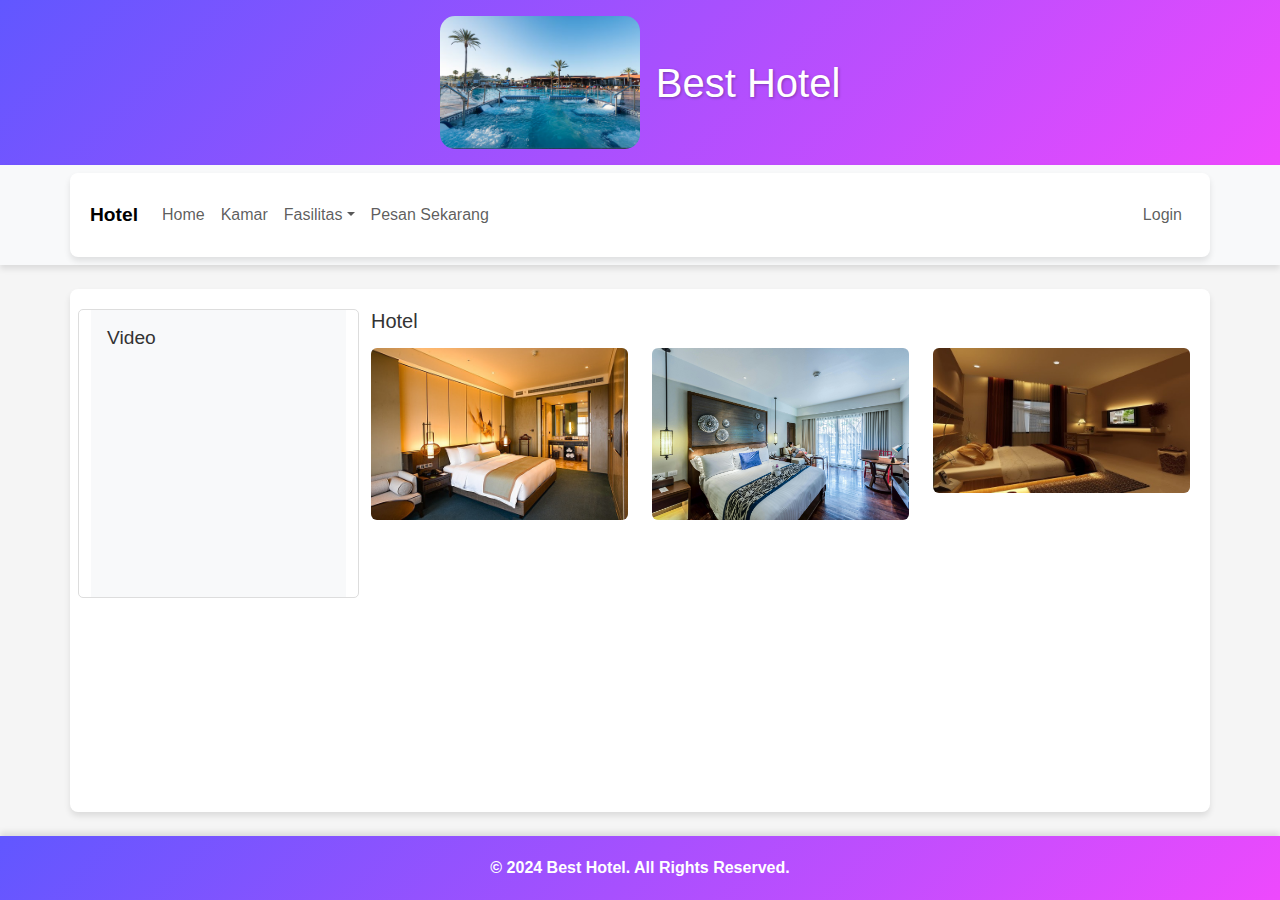
<file: index.html>
<!DOCTYPE html>
<html lang="en">
<head>
    <meta charset="UTF-8">
    <meta name="viewport" content="width=device-width, initial-scale=1.0">
    <title>Hotel Website</title>
    <link href="css/bootstrap.min.css" rel="stylesheet">
    <link rel="stylesheet" href="style.css">
    <style>
        /* Custom styles for dropdowns */
        .dropdown-submenu {
            position: relative;
        }

        .dropdown-submenu > .dropdown-menu {
            top: 0;
            left: 100%;
            margin-top: -0.125rem;
        }

        .dropdown-submenu:hover > .dropdown-menu {
            display: block;
        }
    </style>
</head>
<body>
    <!-- Header -->
    <header class="bg-dark text-white text-center py-3">
        <div class="d-flex align-items-center justify-content-center">
            <img src="img/logo.png" alt="Hotel Logo" class="me-3" style="width: 200px; height: auto; border-radius: 15px;">
            <h1 class="mb-0">Best Hotel</h1>
        </div>
    </header>

    <!-- Navigation Menu -->
<nav class="navbar navbar-expand-lg navbar-light bg-light">
    <div class="container">
        <a class="navbar-brand" href="#">Hotel</a>
        <button class="navbar-toggler" type="button" data-bs-toggle="collapse" data-bs-target="#navbarNav" aria-controls="navbarNav" aria-expanded="false" aria-label="Toggle navigation">
            <span class="navbar-toggler-icon"></span>
        </button>
        <div class="collapse navbar-collapse" id="navbarNav">
            <ul class="navbar-nav me-auto">
                <li class="nav-item"><a class="nav-link" href="#" id="homeLink">Home</a></li>
                <li class="nav-item"><a class="nav-link" href="#" id="kamarLink">Kamar</a></li>
                <li class="nav-item dropdown">
                    <a class="nav-link dropdown-toggle" href="#" id="fasilitasDropdown" role="button" data-bs-toggle="dropdown" aria-expanded="false">Fasilitas</a>
                    <ul class="dropdown-menu" aria-labelledby="fasilitasDropdown">
                        <li><a class="dropdown-item" href="javascript:void(0)" id="petualanganalamLink">Petualangan Alam</a></li>
                        <li class="dropdown-submenu">
                            <a class="dropdown-item dropdown-toggle" href="#">Kolam Renang</a>
                            <ul class="dropdown-menu">
                                <li><a class="dropdown-item" href="javascript:void(0)" id="sumberAirPanasLink">Sumber Air Panas</a></li>
                                <li class="dropdown-submenu">
                                    <a class="dropdown-item dropdown-toggle" href="#">Kolam Anak & Dewasa</a>
                                    <ul class="dropdown-menu">
                                        <li><a class="dropdown-item" href="javascript:void(0)" id="reguler">Reguler</a></li>
                                        <li><a class="dropdown-item" href="javascript:void(0)" id="premium">Premium</a></li>
                                    </ul>
                                </li>
                            </ul>
                        </li>
                        <li><a class="dropdown-item" href="javascript:void(0)" id="RuangRapat">Ruang Rapat</a></li>
                        <li><a class="dropdown-item" href="javascript:void(0)" id="PusatKebugaran">Pusat Kebugaran</a></li>
                    </ul>
                </li>
                <li class="nav-item"><a class="nav-link" href="#" id="pesanLink">Pesan Sekarang</a></li>
            </ul>
            <ul class="navbar-nav">
                <li class="nav-item"><a class="nav-link" href="javascript:void(0)" id="loginLink">Login</a></li>
            </ul>
        </div>
    </div>
</nav>

<!-- Main Content -->
<div class="container my-4">
    <div class="row">
        <!-- Left Sidebar (Video Section) -->
        <aside class="col-md-3" id="leftbar">
            <div class="bg-light p-3">
                <h5>Video</h5>
                <iframe width="100%" height="215" src="https://www.youtube.com/embed/4g4JhbgCZT0" frameborder="0" allow="accelerometer; autoplay; clipboard-write; encrypted-media; gyroscope; picture-in-picture" allowfullscreen></iframe>
            </div>
        </aside>

        <!-- Main Content -->
        <main class="col-md-9" id="mainContent">
            <div class="row">
                <h5>Hotel</h5>
                <div class="col-md-4 mb-3">
                    <img src="img/1.jpg" class="img-fluid rounded" alt="Room 1">
                </div>
                <div class="col-md-4 mb-3">
                    <img src="img/2.jpg" class="img-fluid rounded" alt="Room 2">
                </div>
                <div class="col-md-4 mb-3">
                    <img src="img/3.jpg" class="img-fluid rounded" alt="Room 3">
                </div>
            </div>
        </main>
    </div>
</div>

<!-- footer -->
<footer class="text-center">
    <p class="mb-0">&copy; 2024 Best Hotel. All Rights Reserved.</p>
  </footer>

<!-- Bootstrap JS -->
<script src="js/bootstrap.bundle.min.js"></script>
<script>
    document.getElementById('loginLink').addEventListener('click', function() {
        document.getElementById('leftbar').style.display = 'none'; // Sembunyikan leftbar
        fetch('pages/login.html')
        .then(response => response.text())
        .then(html => {
            document.getElementById('mainContent').innerHTML = html;
        })
        .catch(error => console.error('Error loading login page:', error));
    });

    document.getElementById('kamarLink').addEventListener('click', function() {
        document.getElementById('leftbar').style.display = 'none'; // Sembunyikan leftbar
        fetch('pages/kamar.html')
        .then(response => response.text())
        .then(html => {
            document.getElementById('mainContent').innerHTML = html;
        })
        .catch(error => console.error('Error loading room page:', error));
    });

    document.getElementById('homeLink').addEventListener('click', function() {
        document.getElementById('leftbar').style.display = 'block'; // Tampilkan kembali leftbar
        document.getElementById('mainContent').innerHTML = `
            <div class="row">
                <h5>Home</h5>
                <div class="col-md-4 mb-3">
                    <img src="img/1.jpg" class="img-fluid rounded" alt="Room 1">
                </div>
                <div class="col-md-4 mb-3">
                    <img src="img/2.jpg" class="img-fluid rounded" alt="Room 2">
                </div>
                <div class="col-md-4 mb-3">
                    <img src="img/3.jpg" class="img-fluid rounded" alt="Room 3">
                </div>
            </div>
        `;
    });

    document.getElementById('pesanLink').addEventListener('click', function() {
        document.getElementById('leftbar').style.display = 'none'; // Sembunyikan leftbar
        fetch('pages/formpemesanan.html')
        .then(response => response.text())
        .then(html => {
            document.getElementById('mainContent').innerHTML = html;

            // Panggil fungsi calculateTotal setelah form dimuat
            calculateTotal();
        })
        .catch(error => console.error('Error loading booking page:', error));
    });

    document.getElementById('fasilitasDropdown').addEventListener('click', function(event) {
        if (event.target.matches('.dropdown-item')) {
            var targetPage = event.target.getAttribute('href');

            if (targetPage === '#') {
                return; // Skip jika href adalah '#', bukan link halaman yang sebenarnya
            }

            document.getElementById('leftbar').style.display = 'none'; // Sembunyikan leftbar
            fetch('pages/petualangannalam.html') // Gunakan path relatif sesuai dengan lokasi file
            .then(response => response.text())
            .then(html => {
                document.getElementById('mainContent').innerHTML = html;
            })
            .catch(error => console.error('Error loading page:', error));
        }
    });

    document.getElementById('petualanganalamLink').addEventListener('click', function() {
        document.getElementById('leftbar').style.display = 'none'; // Sembunyikan leftbar
        fetch('pages/petualanganalam.html')
        .then(response => response.text())
        .then(html => {
            document.getElementById('mainContent').innerHTML = html;
        })
        .catch(error => console.error('Error loading petualangan alam page:', error));
    });

    document.getElementById('sumberAirPanasLink').addEventListener('click', function() {
    document.getElementById('leftbar').style.display = 'none'; // Sembunyikan leftbar
    fetch('pages/SumberAirPanas.html')
    .then(response => response.text())
    .then(html => {
        document.getElementById('mainContent').innerHTML = html;
    })
    .catch(error => console.error('Error loading Sumber Air Panas page:', error));
});

document.getElementById('reguler').addEventListener('click', function() {
    document.getElementById('leftbar').style.display = 'none'; // Sembunyikan leftbar
    fetch('pages/KolamReguler.html')
    .then(response => response.text())
    .then(html => {
        document.getElementById('mainContent').innerHTML = html;
    })
    .catch(error => console.error('Error loading Sumber Air Panas page:', error));
});

document.getElementById('premium').addEventListener('click', function() {
    document.getElementById('leftbar').style.display = 'none'; // Sembunyikan leftbar
    fetch('pages/KolamPremium.html')
    .then(response => response.text())
    .then(html => {
        document.getElementById('mainContent').innerHTML = html;
    })
    .catch(error => console.error('Error loading Sumber Air Panas page:', error));
});

document.getElementById('RuangRapat').addEventListener('click', function() {
    document.getElementById('leftbar').style.display = 'none'; // Sembunyikan leftbar
    fetch('pages/RuangRapat.html')
    .then(response => response.text())
    .then(html => {
        document.getElementById('mainContent').innerHTML = html;
    })
    .catch(error => console.error('Error loading Sumber Air Panas page:', error));
});

document.getElementById('PusatKebugaran').addEventListener('click', function() {
    document.getElementById('leftbar').style.display = 'none'; // Sembunyikan leftbar
    fetch('pages/PusatKebugaran.html')
    .then(response => response.text())
    .then(html => {
        document.getElementById('mainContent').innerHTML = html;
    })
    .catch(error => console.error('Error loading Sumber Air Panas page:', error));
});

</script>

</body>
</html>
</file>
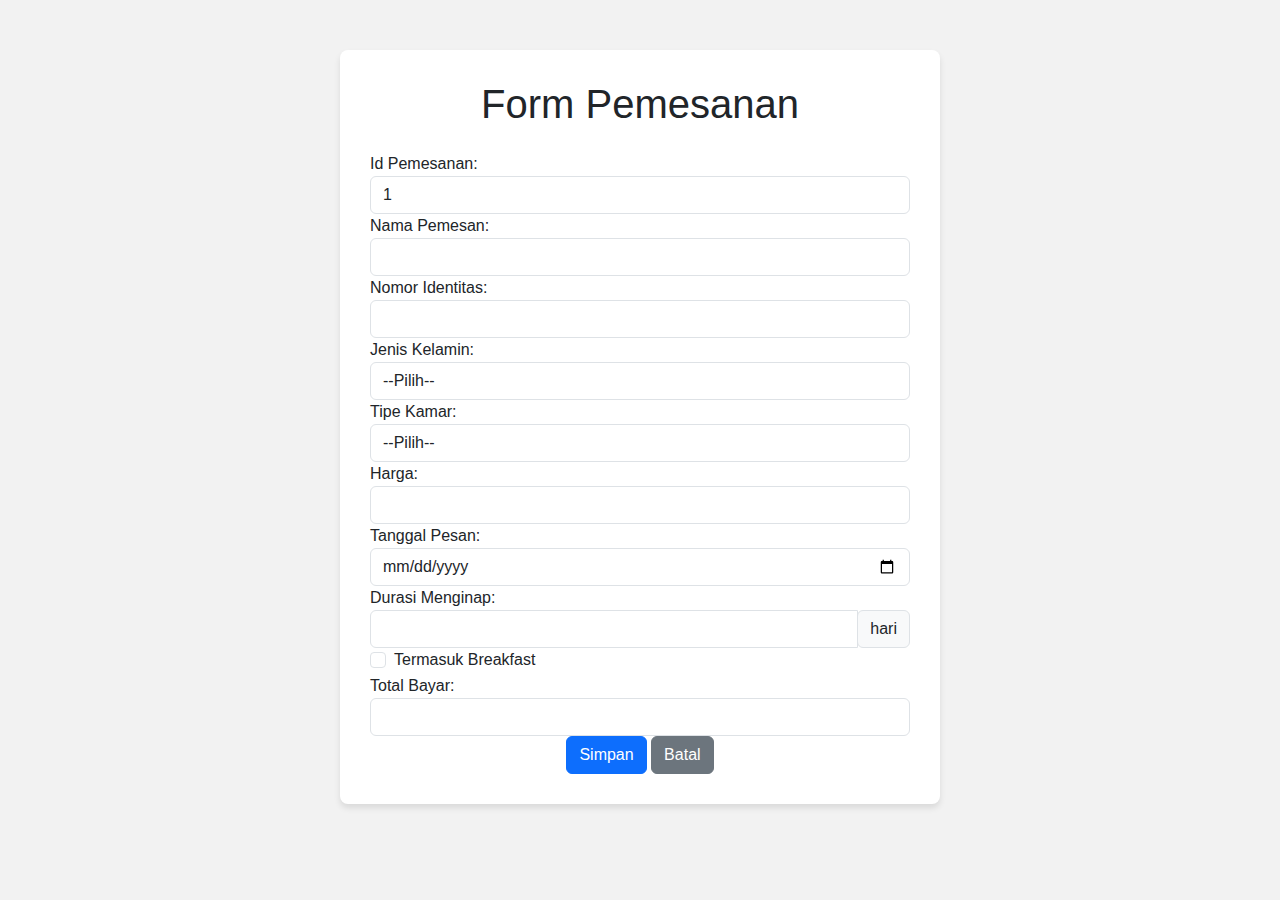
<file: pages/formpemesanan.html>
<!DOCTYPE html>
<html lang="id">
  <head>
    <meta charset="UTF-8" />
    <meta name="viewport" content="width=device-width, initial-scale=1.0" />
    <title>Form Pemesanan</title>
    <link
      href="/css/bootstrap.min.css"
      rel="stylesheet"
    />
    <style>
      body {
        font-family: Arial, sans-serif;
        background-color: #f2f2f2;
        margin: 0;
        padding: 0;
      }
      .form-container {
        background-color: #ffffff;
        padding: 30px;
        border-radius: 8px;
        box-shadow: 0 4px 6px rgba(0, 0, 0, 0.1);
        max-width: 600px;
        margin: 50px auto;
      }
      .modal {
        display: none;
        position: fixed;
        top: 50%;
        left: 50%;
        transform: translate(-50%, -50%);
        background-color: #fff;
        padding: 20px;
        box-shadow: 0 4px 6px rgba(0, 0, 0, 0.2);
        border-radius: 8px;
        width: 90%;
        max-width: 500px;
        z-index: 1050;
      }
      .modal.active {
        display: block;
      }
    </style>
  </head>
  <body>
    <div class="container">
      <div class="form-container">
        <h1 class="text-center mb-4">Form Pemesanan</h1>
        <form id="bookingForm">
          <div class="form-group">
            <label for="id_pemesanan">Id Pemesanan:</label>
            <input
              type="number"
              class="form-control"
              id="id_pemesanan"
              name="id_pemesanan"
              value="1"
              required
            />
          </div>
          <div class="form-group">
            <label for="nama_pemesan">Nama Pemesan:</label>
            <input
              type="text"
              class="form-control"
              id="nama_pemesan"
              name="nama_pemesan"
              required
            />
          </div>
          <div class="form-group">
            <label for="nomor_identitas">Nomor Identitas:</label>
            <input
              type="text"
              class="form-control"
              id="nomor_identitas"
              name="nomor_identitas"
              required
            />
          </div>
          <div class="form-group">
            <label for="jenis_kelamin">Jenis Kelamin:</label>
            <select
              class="form-control"
              id="jenis_kelamin"
              name="jenis_kelamin"
              required
            >
              <option value="">--Pilih--</option>
              <option value="Laki-laki">Laki-laki</option>
              <option value="Perempuan">Perempuan</option>
            </select>
          </div>
          <div class="form-group">
            <label for="tipe_kamar">Tipe Kamar:</label>
            <select
              class="form-control"
              id="tipe_kamar"
              name="tipe_kamar"
              required
            >
              <option value="">--Pilih--</option>
              <option value="standar">Standar</option>
              <option value="superior">Superior</option>
              <option value="deluxe">Deluxe</option>
              <option value="junior_suite">Junior Suite</option>
              <option value="suite_bisnis">Suite Bisnis</option>
              <option value="suite_eksekutif">Suite Eksekutif</option>
              <option value="suite_keluarga">Suite Keluarga</option>
              <option value="suite_mewah">Suite Mewah</option>
              <option value="suite_presiden">Suite Presiden</option>
            </select>
          </div>
          <div class="form-group">
            <label for="harga">Harga:</label>
            <input
              type="text"
              class="form-control"
              id="harga"
              name="harga"
              readonly
            />
          </div>
          <div class="form-group">
            <label for="tanggal_pesan">Tanggal Pesan:</label>
            <input
              type="date"
              class="form-control"
              id="tanggal_pesan"
              name="tanggal_pesan"
              required
            />
          </div>
          <div class="form-group">
            <label for="durasi_menginap">Durasi Menginap:</label>
            <div class="input-group">
              <input
                type="number"
                class="form-control"
                id="durasi_menginap"
                name="durasi_menginap"
                required
              />
              <div class="input-group-append">
                <span class="input-group-text">hari</span>
              </div>
            </div>
          </div>
          <div class="form-group form-check">
            <input
              type="checkbox"
              class="form-check-input"
              id="termasuk_breakfast"
              name="termasuk_breakfast"
            />
            <label class="form-check-label" for="termasuk_breakfast"
              >Termasuk Breakfast</label
            >
          </div>
          <div class="form-group">
            <label for="total_bayar">Total Bayar:</label>
            <input
              type="text"
              class="form-control"
              id="total_bayar"
              name="total_bayar"
              readonly
            />
          </div>
          <div class="form-actions text-center">
            <button type="submit" class="btn btn-primary">Simpan</button>
            <button type="reset" class="btn btn-secondary">Batal</button>
          </div>
        </form>
      </div>
    </div>
    <div class="modal" id="resumeModal">
      <div class="modal-header">
        <h5 class="modal-title">Resume Pemesanan</h5>
        <button type="button" class="close" onclick="closeModal()">
          <span>&times;</span>
        </button>
      </div>
      <div class="modal-body" id="modalBody"></div>
    </div>
    <script src="https://code.jquery.com/jquery-3.6.0.min.js"></script>
    <script src="/script.js"></script>
  </body>
</html>
</file>
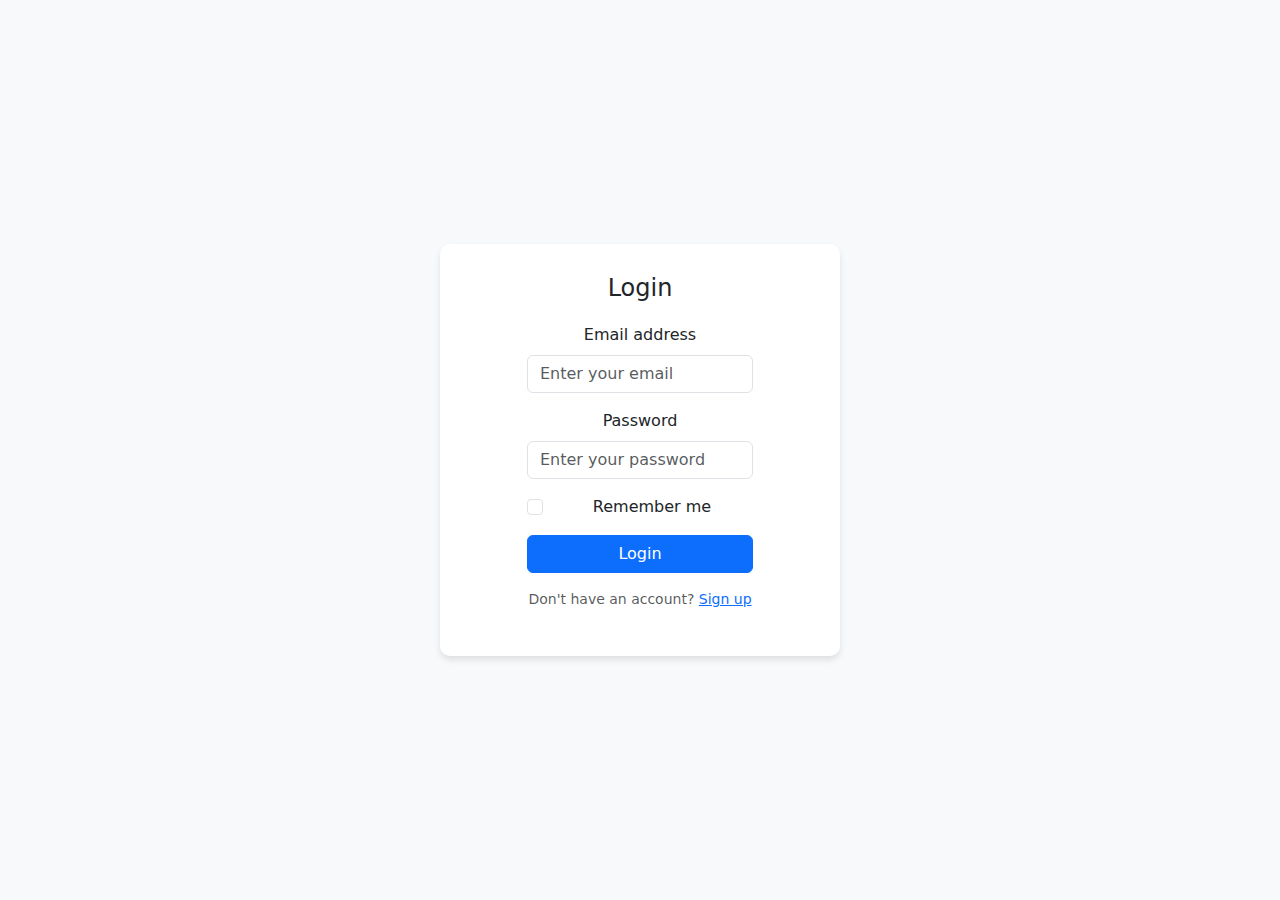
<file: pages/login.html>
<!DOCTYPE html>
<html lang="en">
<head>
    <meta charset="UTF-8">
    <meta name="viewport" content="width=device-width, initial-scale=1.0">
    <title>Login - Hotel Website</title>
    <link href="/css/bootstrap.min.css" rel="stylesheet">
    <style>
        body {
            background-color: #f8f9fa;
            display: flex;
            justify-content: center;
            align-items: center;
            height: 100vh;
            margin: 0;
        }
        .login-container {
            background: #ffffff;
            padding: 30px;
            border-radius: 10px;
            box-shadow: 0 4px 6px rgba(0, 0, 0, 0.1);
            width: 100%;
            max-width: 400px;
            display: flex;
            flex-direction: column;
            align-items: center;
            justify-content: center;
            text-align: center;
        }
        .login-container h2 {
            margin-bottom: 20px;
            font-size: 24px;
        }
        .btn-primary {
            width: 100%;
        }
        .form-text {
            text-align: center;
        }
    </style>
</head>
<body>
    <div class="login-container">
        <h2>Login</h2>
        <form>
            <div class="mb-3">
                <label for="email" class="form-label">Email address</label>
                <input type="email" class="form-control" id="email" placeholder="Enter your email" required>
            </div>
            <div class="mb-3">
                <label for="password" class="form-label">Password</label>
                <input type="password" class="form-control" id="password" placeholder="Enter your password" required>
            </div>
            <div class="mb-3 form-check">
                <input type="checkbox" class="form-check-input" id="rememberMe">
                <label class="form-check-label" for="rememberMe">Remember me</label>
            </div>
            <button type="submit" class="btn btn-primary">Login</button>
            <p class="form-text mt-3">Don't have an account? <a href="#">Sign up</a></p>
        </form>
    </div>

    <!-- Bootstrap JS -->
    <script src="/js/bootstrap.bundle.min.js"></script>
</body>
</html>
</file>
<file: style.css>
/* Header */
header {
    background: linear-gradient(135deg, #6157FF, #EE49FD);
    color: white;
    text-shadow: 1px 1px 3px rgba(0, 0, 0, 0.3);
    font-family: 'Arial', sans-serif;
    font-size: 1.8rem;
}

/* Navbar */
.navbar {
    box-shadow: 0 4px 6px rgba(0, 0, 0, 0.1);
}

.navbar-brand {
    font-weight: bold;
    font-size: 1.2rem;
}

.navbar-nav .nav-link {
    font-size: 1rem;
    padding: 10px 15px;
    transition: color 0.3s, background 0.3s;
}

.navbar-nav .nav-link:hover {
    color: white;
    background: #1976d2;
    border-radius: 5px;
}

/* Gallery */
main .row h5 {
    font-family: 'Arial', sans-serif;
    color: #333;
    margin-bottom: 15px;
}

main img {
    transition: transform 0.3s ease-in-out, box-shadow 0.3s;
}

main img:hover {
    transform: scale(1.05);
    box-shadow: 0 8px 15px rgba(0, 0, 0, 0.2);
}

/* Video Section */
aside h5 {
    font-family: 'Arial', sans-serif;
    font-size: 1.2rem;
    color: #333;
    margin-bottom: 10px;
}

aside {
    border: 1px solid #ddd;
    border-radius: 5px;
}

/* Footer */
footer {
    background: linear-gradient(135deg, #6157FF, #EE49FD); /* Match header gradient */
    font-family: 'Arial', sans-serif;
    color: #fff; /* White text */
    font-size: 1rem;
    padding: 20px 0;
    text-align: center;
    box-shadow: 0 -4px 6px rgba(0, 0, 0, 0.1); /* Add subtle shadow */
    position: relative;
    bottom: 0;
    width: 100%;
}

footer p {
    margin: 0;
    font-weight: bold; /* Make text bold */
}

/* Footer Link */
footer a {
    color: #fff;
    text-decoration: none;
    font-weight: normal;
}

footer a:hover {
    text-decoration: underline;
    color: #ffcc00; /* Yellow color on hover */
}

/* General Styles */
body {
    background: #f5f5f5;
    font-family: 'Arial', sans-serif;
    color: #444;
    display: flex;
    flex-direction: column;
    min-height: 100vh; /* Ensure the body takes full height */
}

.container {
    background: white;
    border-radius: 8px;
    box-shadow: 0 4px 6px rgba(0, 0, 0, 0.1);
    padding: 20px;
    flex: 1; /* Allow content to grow and push footer to the bottom */
}

footer {
    margin-top: auto; /* Push the footer to the bottom */
}

/* Responsive Styling */
@media (max-width: 768px) {
    header {
        font-size: 1.5rem;
    }
    .navbar-nav .nav-link {
        font-size: 0.9rem;
    }
    .container {
        padding: 15px;
    }
}
</file>
